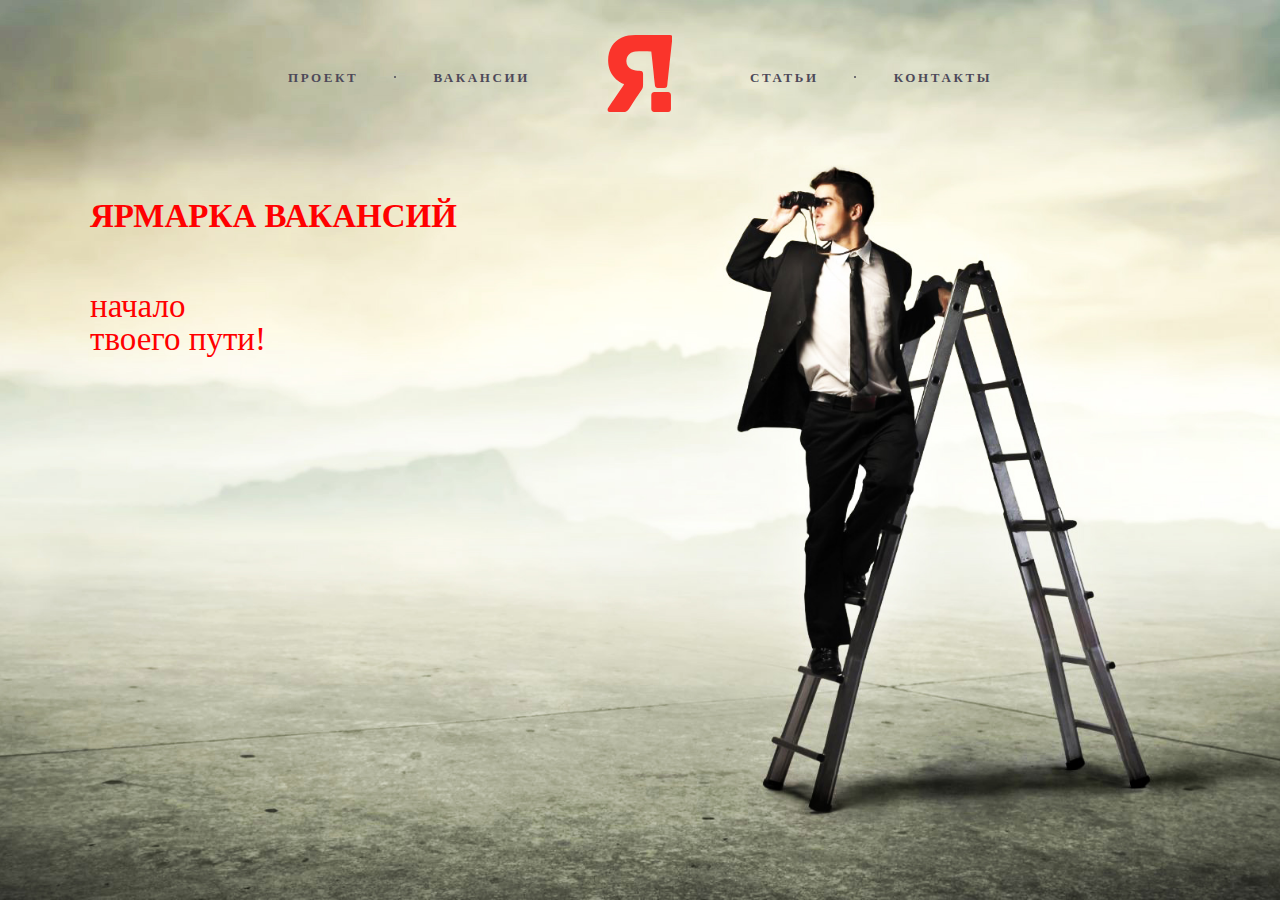
<file: src/index.html>
<!DOCTYPE html>
<html lang="ru" xmlns="http://www.w3.org/1999/html">

<head>
	<!-- Кодировка страницы -->
	<meta charset=" UTF-8">
	<!-- Адаптивность  -->
	<meta name="viewport" content="width=device-width, initial-scale=1.0, maximum-scale=1.0, user-scalable=0">
	<meta http-equiv="X-UA-Compatible" content="ie=edge">
	<meta http-equiv="x-rim-auto-match" content="none">
	<title>ЯРМАРКА ВАКАНСИЙ</title>
	<!-- Подключаем файлы стилей-->
	<link rel="stylesheet" href="./assets/css/style.css" type="text/css">
	<link rel="stylesheet" href="./assets/fonts/fonts.css" type="text/css">
	<link rel="shortcut icon" href="./static/favicon.ico">

</head>

<body>
	<div class="wrapper">
		<main class="page">
			<header class="header">
				<div class="header__row">
					<nav class="header__menu menu">
						<div class="menu__icon icon-menu">
							<span></span>
							<span></span>
							<span></span>
						</div>
						<div class="menu__body">
							<ul class="menu__list">
								<li><a href="" class="menu__link">проект</a></li>
								<li><a href="./index1.html" class="menu__link">вакансии</a></li>
								<li><a href="" class="menu__link">статьи</a></li>
								<li><a href="" class="menu__link">контакты</a></li>
							</ul>
						</div>
					</nav>
					<div class="header__logo"><a href="./index.html"><img src="./assets/img/logo-min.svg" alt=""></a></div>
				</div>
			</header>
			<div class="main-screen">
				<div class="main-screen__bg ibg">
					<div class="main-screen_slogan container">
						<h1>ярмарка вакансий</h1>
						<h2>начало твоего пути!</h2>
					</div>
					<img src="./assets/img/bg_main.jpeg" alt="">
				</div>
			</div>



		</main>



	</div>
	<script src="https://code.jquery.com/jquery-3.3.1.min.js"></script>

	<script src="./js/script.js"></script>

</body>
<html
</file>
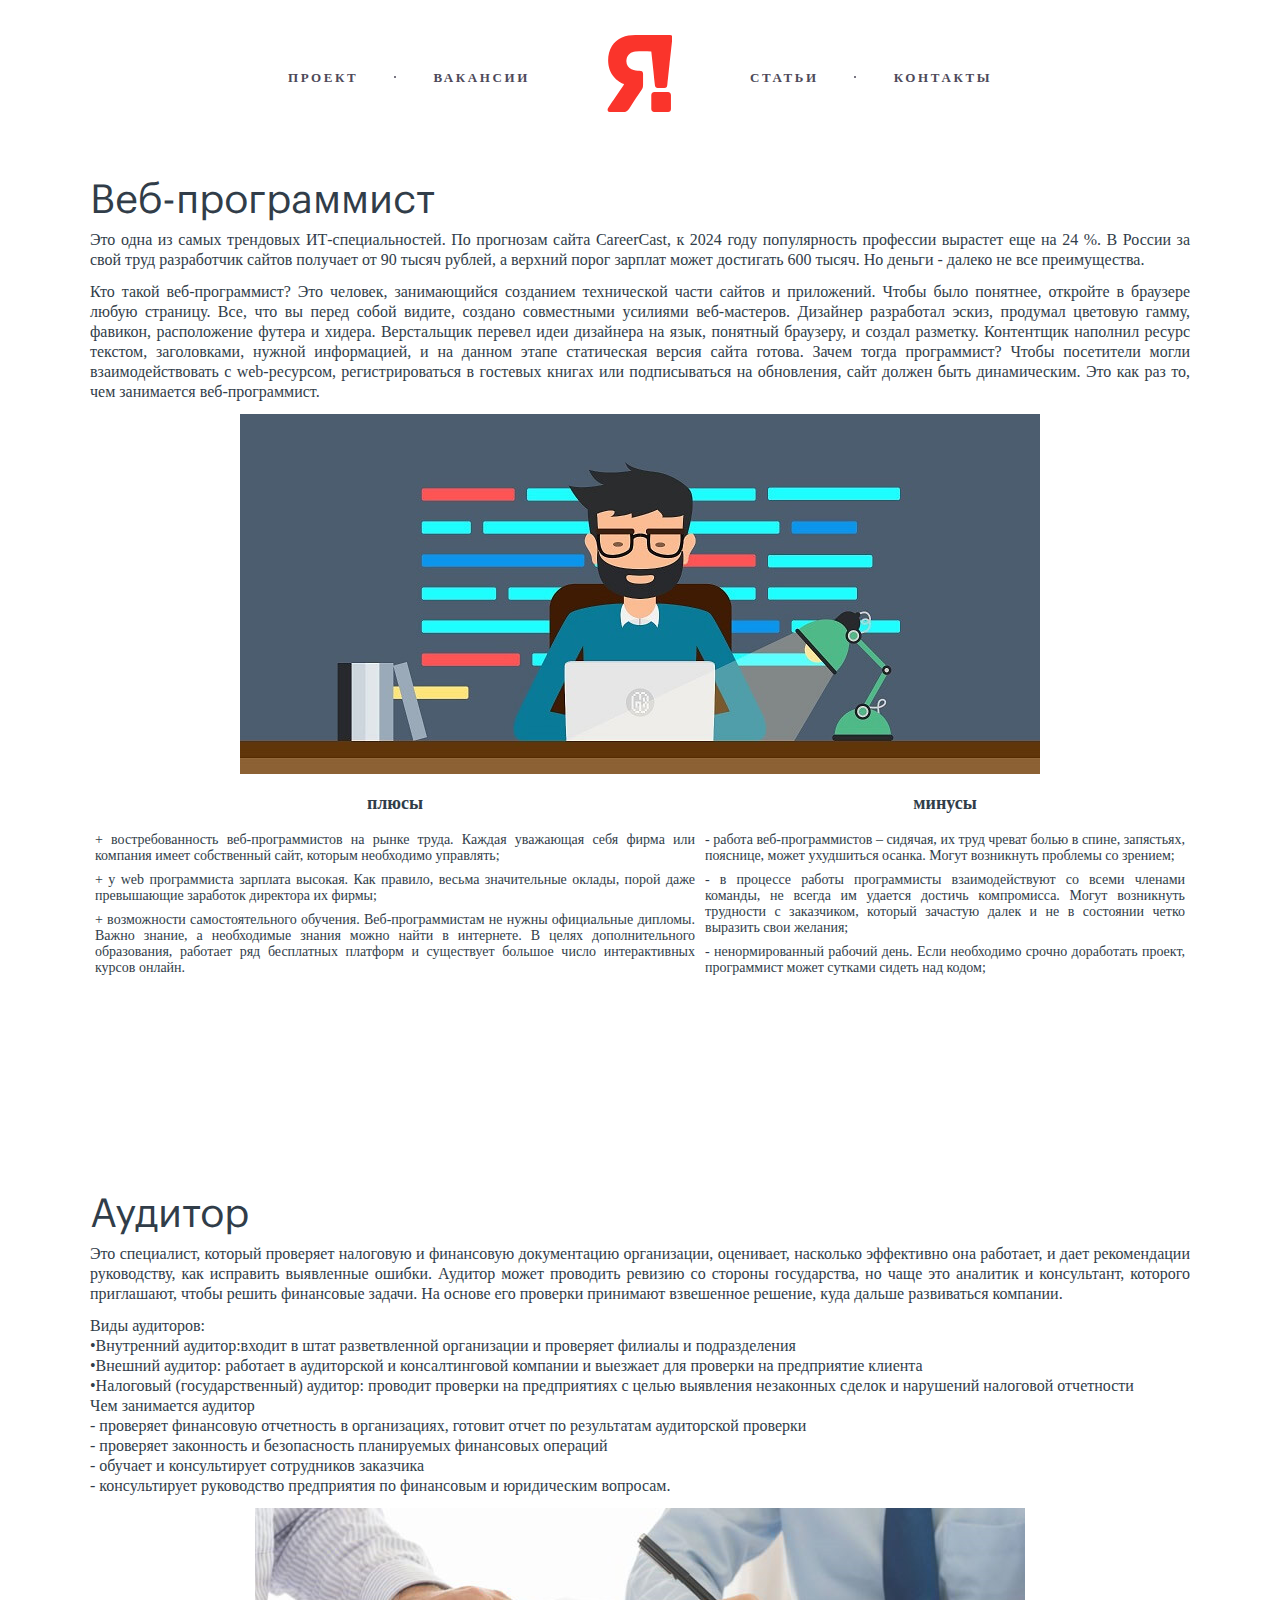
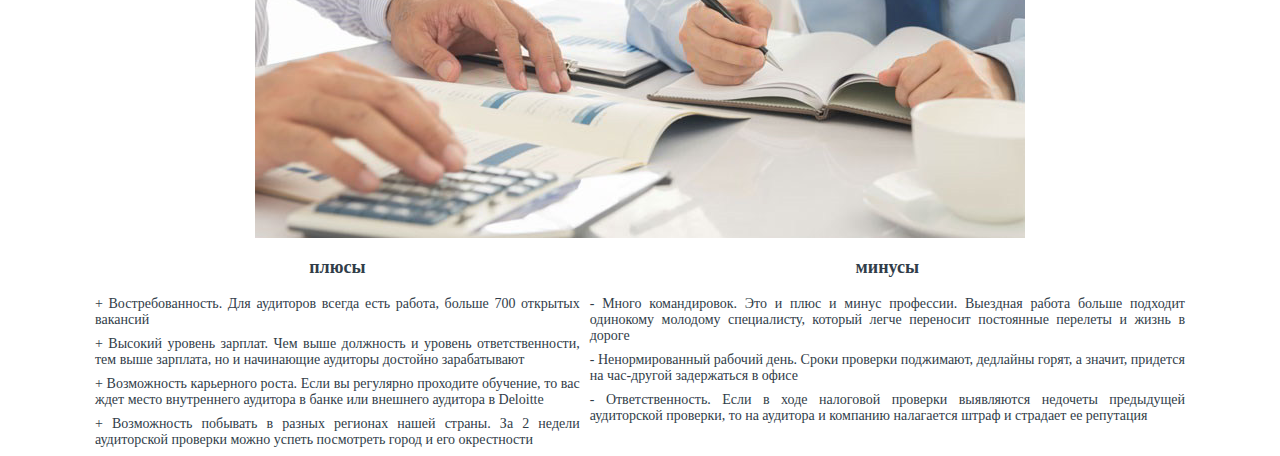
<file: src/index1.html>
<!DOCTYPE html>
<html lang="ru" xmlns="http://www.w3.org/1999/html">

<head>
	<!-- Кодировка страницы -->
	<meta charset=" UTF-8">
	<!-- Адаптивность  -->
	<meta name="viewport" content="width=device-width, initial-scale=1.0, maximum-scale=1.0, user-scalable=0">
	<meta http-equiv="X-UA-Compatible" content="ie=edge">
	<meta http-equiv="x-rim-auto-match" content="none">
	<title>ЯРМАРКА ВАКАНСИЙ</title>
	<!-- Подключаем файлы стилей-->
	<link rel="stylesheet" href="./assets/css/style.css" type="text/css">
	<link rel="stylesheet" href="./assets/fonts/fonts.css" type="text/css">
	<link rel="shortcut icon" href="./static/favicon.ico">

</head>

<body>
	<div class="wrapper">
		<main class="page">
			<header class="header">
				<div class="header__row">
					<nav class="header__menu menu">
						<div class="menu__icon icon-menu">
							<span></span>
							<span></span>
							<span></span>
						</div>
						<div class="menu__body">
							<ul class="menu__list">
								<li><a href="" class="menu__link">проект</a></li>
								<li><a href="" class="menu__link">вакансии</a></li>
								<li><a href="" class="menu__link">статьи</a></li>
								<li><a href="" class="menu__link">контакты</a></li>
							</ul>
						</div>
					</nav>
					<div class="header__logo"><a href="./index.html"><img src="./assets/img/logo-min.svg" alt=""></a>
					</div>
				</div>
			</header>

			<!-- заголовок описание вакансии -->
			<div class="body_title container">
				<a class="body_string">Веб-программист</a>
				<a class="body_string2">Это одна из самых трендовых ИТ-специальностей. По прогнозам сайта CareerCast, к 2024
					году популярность профессии вырастет еще на 24 %. В России за свой труд разработчик сайтов получает от 90
					тысяч рублей, а верхний порог зарплат может достигать 600 тысяч. Но деньги - далеко не все преимущества.
				</a>
				<a class="body_string2">Кто такой веб-программист? Это человек, занимающийся созданием технической части
					сайтов и приложений. Чтобы
					было понятнее, откройте в браузере любую страницу. Все, что
					вы перед собой видите, создано совместными усилиями веб-мастеров. Дизайнер разработал эскиз, продумал
					цветовую гамму, фавикон, расположение футера и хидера. Верстальщик перевел идеи дизайнера на язык,
					понятный браузеру, и создал разметку. Контентщик наполнил ресурс текстом, заголовками, нужной
					информацией, и на данном этапе статическая версия сайта готова. Зачем тогда программист? Чтобы посетители
					могли взаимодействовать с web-ресурсом, регистрироваться в гостевых книгах или подписываться на
					обновления, сайт должен быть динамическим. Это как раз то, чем занимается веб-программист.
				</a>
				<div class="howto_content1">
					<div class="howto_img">
						<img src="./assets/img/programmist2.jpg" alt="" />
					</div>
				</div>
			</div>
			<!-- блок с плюсами, минусами и фото -->
			<div class="howto_body container">
				<div>
					<div class="howto_content">
						<div class="howto_title">
							<p>плюсы</p>
						</div>
						<div class="howto_text">
							<p>+ востребованность веб-программистов на рынке труда. Каждая уважающая себя фирма или компания
								имеет собственный сайт, которым необходимо управлять;</p>
							<p>+ у web программиста зарплата высокая. Как правило, весьма значительные оклады, порой даже
								превышающие заработок директора их фирмы;</p>
							<p>+ возможности самостоятельного обучения. Веб-программистам не нужны официальные дипломы. Важно
								знание, а необходимые знания можно найти в интернете. В целях дополнительного образования,
								работает ряд бесплатных платформ и существует большое число интерактивных курсов онлайн.</p>

						</div>
					</div>
				</div>
				<div>
					<div class="howto_content">
						<div class="howto_title">
							<p>минусы</p>
						</div>
						<div class="howto_text">
							<p>- работа веб-программистов – сидячая, их труд чреват болью в спине, запястьях, пояснице, может
								ухудшиться осанка. Могут возникнуть проблемы со зрением;</p>
							<p>- в процессе работы программисты взаимодействуют со всеми членами команды, не всегда им удается
								достичь компромисса. Могут возникнуть трудности с заказчиком, который зачастую далек и не в
								состоянии четко выразить свои желания;</p>
							<p>- ненормированный рабочий день. Если необходимо срочно доработать проект, программист может
								сутками
								сидеть над кодом;</p>

						</div>
					</div>
				</div>
			</div>

			<div class="body_title container">
				<a class="body_string">Аудитор</a>
				<a class="body_string2">Это специалист, который проверяет налоговую и финансовую документацию организации, оценивает, насколько эффективно она работает, и дает рекомендации руководству, как исправить выявленные ошибки. Аудитор может проводить ревизию со стороны государства, но чаще это аналитик и консультант, которого приглашают, чтобы решить финансовые задачи. На основе его проверки принимают взвешенное решение, куда дальше развиваться компании.
				</a>
				<a class="body_string2">
					<p>Виды аудиторов:</p>
					<p>•Внутренний аудитор:входит в штат разветвленной организации и проверяет филиалы и подразделения
					<p>•Внешний аудитор: работает в аудиторской и консалтинговой компании и выезжает для проверки на предприятие клиента</p>
					<p>•Налоговый (государственный) аудитор: проводит проверки на предприятиях с целью выявления незаконных сделок и нарушений налоговой отчетности</p>
					<p>Чем занимается аудитор</p>
					<p>  - проверяет финансовую отчетность в организациях, готовит отчет по результатам аудиторской проверки</p>
					<p>  - проверяет законность и безопасность планируемых финансовых операций</p>
					<p>  - обучает и консультирует сотрудников заказчика
					<p>  - консультирует руководство предприятия по финансовым и юридическим вопросам.</p>
				</a>
				<div class="howto_content1">
					<div class="howto_img">
						<img src="./assets/img/auditor.jpg" alt="" />
					</div>
				</div>
			</div>
			<!-- блок с плюсами, минусами и фото -->
			<div class="howto_body container">
				<div>
					<div class="howto_content">
						<div class="howto_title">
							<p>плюсы</p>
						</div>
						<div class="howto_text">
							<p>+ Востребованность. Для аудиторов всегда есть работа, больше 700 открытых вакансий</p>
							<p>+ Высокий уровень зарплат. Чем выше должность и уровень ответственности, тем выше зарплата, но и начинающие аудиторы достойно зарабатывают</p>
							<p>+ Возможность карьерного роста. Если вы регулярно проходите обучение, то вас ждет место внутреннего аудитора в банке или внешнего аудитора в Deloitte</p>
							<p>+ Возможность побывать в разных регионах нашей страны. За 2 недели аудиторской проверки можно успеть посмотреть город и его окрестности</p>

						</div>
					</div>
				</div>
				<div>
					<div class="howto_content">
						<div class="howto_title">
							<p>минусы</p>
						</div>
						<div class="howto_text">
							<p>- Много командировок. Это и плюс и минус профессии. Выездная работа больше подходит одинокому молодому специалисту, который легче переносит постоянные перелеты и жизнь в дороге</p>
							<p>- Ненормированный рабочий день. Сроки проверки поджимают, дедлайны горят, а значит, придется на час-другой задержаться в офисе</p>
							<p>- Ответственность. Если в ходе налоговой проверки выявляются недочеты предыдущей аудиторской проверки, то на аудитора и компанию налагается штраф и страдает ее репутация</p>

						</div>
					</div>
				</div>
			</div>


		</main>



	</div>
	<script src="https://code.jquery.com/jquery-3.3.1.min.js"></script>
	<script src="./js/script.js"></script>

</body>
<html
</file>
<file: src/assets/css/style.css>
@charset "UTF-8";
html, body, div, span, applet, object, iframe,
h1, h2, h3, h4, h5, h6, p, blockquote, pre,
a, abbr, acronym, address, big, cite, code,
del, dfn, em, img, ins, kbd, q, s, samp,
small, strike, strong, sub, sup, tt, var,
b, u, i, center,
dl, dt, dd, ol, ul, li,
fieldset, form, label, legend,
table, caption, tbody, tfoot, thead, tr, th, td,
article, aside, canvas, details, embed,
figure, figcaption, footer, header, hgroup,
menu, nav, output, ruby, section, summary,
time, mark, audio, video {
  margin: 0;
  padding: 0;
  font-size: 100%;
  vertical-align: baseline;
}

a {
  text-decoration: none;
}

a:active, a:hover {
  outline: 0;
}

ul, li {
  list-style-type: none;
  margin: 0;
  padding: 0;
}

h1, h2, h3, h4, h5, h6 {
  font-size: 100%;
  font-weight: normal;
}

html {
  -webkit-box-sizing: border-box;
          box-sizing: border-box;
}

*, *:before, *:after {
  -webkit-box-sizing: border-box;
          box-sizing: border-box;
}

:focus {
  outline: 0;
}

img, audio, video {
  max-width: 100%;
  height: auto;
}

audio, canvas, iframe, video, img, svg {
  vertical-align: middle;
}

iframe {
  border: 0;
}

textarea {
  resize: none;
  /*remove the resize handle on the bottom right*/
  overflow: auto;
  vertical-align: top;
  box-shadow: none;
  -webkit-box-shadow: none;
  -moz-box-shadow: none;
}

input, textarea, select, button {
  outline: none;
  border: none;
  font-size: 100%;
  margin: 0;
}

button, input {
  line-height: normal;
}

table {
  border-collapse: collapse;
  border-spacing: 0;
}

td, th {
  padding: 0;
  text-align: left;
}

* {
  padding: 0;
  margin: 0;
  border: 0;
}

*,
*:before,
*:after {
  -webkit-box-sizing: border-box;
  box-sizing: border-box;
}

:focus,
:active {
  outline: none;
}

a:focus,
a:active {
  outline: none;
}

nav,
footer,
header,
aside {
  display: block;
}

html,
body {
  height: 100%;
  width: 100%;
  font-size: 100%;
  line-height: 1;
  font-size: 14px;
  -ms-text-size-adjust: 100%;
  -moz-text-size-adjust: 100%;
  -webkit-text-size-adjust: 100%;
}

input,
button,
textarea {
  font-family: inherit;
}

input::-ms-clear {
  display: none;
}

button {
  cursor: pointer;
}

button::-moz-focus-inner {
  padding: 0;
  border: 0;
}

a,
a:visited {
  text-decoration: none;
}

a:hover {
  text-decoration: none;
}

ul li {
  list-style: none;
}

img {
  vertical-align: top;
}

h1,
h2,
h3,
h4,
h5,
h6 {
  font-size: inherit;
  font-weight: inherit;
}

html {
  font-family: Geometria;
  font-style: normal;
  font-size: 14px;
  font-weight: normal;
}

.wrapper {
  width: 100%;
  min-height: 100%;
  overflow: hidden;
}

.header {
  position: absolute;
  width: 100%;
  z-index: 50;
  left: 0;
  top: 35px;
}

.header__row {
  display: -webkit-box;
  display: -ms-flexbox;
  display: -webkit-flex;
  display: flex;
  font-size: 0;
  -webkit-box-pack: center;
  -webkit-justify-content: center;
      -ms-flex-pack: center;
          justify-content: center;
  -webkit-box-align: center;
  -webkit-align-items: center;
      -ms-flex-align: center;
          align-items: center;
  height: 85px;
}

.header__logo {
  position: absolute;
  height: 80px;
  left: 50%;
  top: 0;
  z-index: 2;
  transform: translate3d(-50%, 0px, 0px);
  -webkit-transform: translate3d(-50%, 0px, 0px);
  -ms-transform: translate3d(-50%, 0px, 0px);
  -o-transform: translate3d(-50%, 0px, 0px);
  -moz-transform: translate3d(-50%, 0px, 0px);
}

@media (max-width: 767px) {
  .header {
    top: 30px;
  }
}

.menu__list {
  display: -webkit-box;
  display: -ms-flexbox;
  display: -webkit-flex;
  display: flex;
  font-size: 0;
}

.menu__list li {
  position: relative;
  padding: 0px 37.5px;
}

.menu__list li:nth-child(2) {
  padding: 0px 110px 0px 37.5px;
}

.menu__list li:nth-child(3) {
  padding: 0px 37.5px 0px 110px;
}

.menu__list li:after {
  content: "";
  width: 2px;
  height: 2px;
  background-color: #4d4959;
  -webkit-border-radius: 50%;
          border-radius: 50%;
  position: absolute;
  right: 0;
  top: 50%;
  margin: -1.5px 0px 0px 0px;
}

.menu__list li:nth-child(2):after, .menu__list li:last-child:after {
  display: none;
}

.menu__link {
  color: #4d4959;
  font-size: 13px;
  font-weight: 700;
  text-transform: uppercase;
  letter-spacing: 2.6px;
}

@media (max-width: 767px) {
  .menu__body {
    position: fixed;
    width: 100%;
    height: 100%;
    top: 0;
    left: 0;
    overflow: auto;
    background-color: #4d4959;
    padding: 150px 0px 20px 0px;
    transform: translate3d(0px, -100%, 0px);
    -webkit-transform: translate3d(0px, -100%, 0px);
    -ms-transform: translate3d(0px, -100%, 0px);
    -o-transform: translate3d(0px, -100%, 0px);
    -moz-transform: translate3d(0px, -100%, 0px);
    -webkit-transition: all 0.3s ease 0s;
    -o-transition: all 0.3s ease 0s;
    transition: all 0.3s ease 0s;
  }
  .menu__body.active {
    transform: translate3d(0px, 0px, 0px);
    -webkit-transform: translate3d(0px, 0px, 0px);
    -ms-transform: translate3d(0px, 0px, 0px);
    -o-transform: translate3d(0px, 0px, 0px);
    -moz-transform: translate3d(0px, 0px, 0px);
  }
  .menu__list {
    -webkit-box-orient: vertical;
    -webkit-box-direction: normal;
    -webkit-flex-direction: column;
        -ms-flex-direction: column;
            flex-direction: column;
    -webkit-box-pack: center;
    -webkit-justify-content: center;
        -ms-flex-pack: center;
            justify-content: center;
    -webkit-box-align: center;
    -webkit-align-items: center;
        -ms-flex-align: center;
            align-items: center;
  }
  .menu__list li {
    padding: 0 0 45px 0;
  }
  .menu__list li:nth-child(2), .menu__list li:nth-child(3) {
    padding: 0 0 45px 0;
  }
  .menu__list li:nth-child(2):after, .menu__list li:nth-child(3):after {
    display: block;
  }
  .menu__list li:last-child {
    padding: 0;
  }
  .menu__list li:after {
    width: 4px;
    height: 4px;
    background-color: #fff;
    right: 50%;
    top: 40px;
    margin: 0px -2px 0px 0px;
  }
  .menu__link {
    color: #fff;
    font-size: 20px;
  }
}

@media (max-width: 767px) {
  .icon-menu {
    display: block;
    position: absolute;
    top: 33px;
    right: 15px;
    width: 30px;
    height: 18px;
    cursor: pointer;
    z-index: 5;
  }
  .icon-menu span {
    -webkit-transition: all 0.3s ease 0s;
    -o-transition: all 0.3s ease 0s;
    transition: all 0.3s ease 0s;
    top: 8px;
    left: 0px;
    position: absolute;
    width: 100%;
    height: 2px;
    background-color: #4d4959;
  }
  .icon-menu span:first-child {
    top: 0px;
  }
  .icon-menu span:last-child {
    top: auto;
    bottom: 0px;
  }
  .icon-menu.active span {
    -ms-transform: scale(0);
    -webkit-transform: scale(0);
    transform: scale(0);
    background-color: #fff;
  }
  .icon-menu.active span:first-child {
    -ms-transform: rotate(-45deg);
    -webkit-transform: rotate(-45deg);
    transform: rotate(-45deg);
    top: 8px;
  }
  .icon-menu.active span:last-child {
    -ms-transform: rotate(45deg);
    -webkit-transform: rotate(45deg);
    transform: rotate(45deg);
    bottom: 8px;
  }
}

.wrapper {
  overflow: hidden;
  min-height: 100%;
}

.container {
  max-width: 1130px;
  padding: 0px 15px;
  margin: 0px auto;
}

@media (max-width: 1030px) {
  .container {
    padding: 0px 65px;
  }
}

@media (max-width: 770px) {
  .container {
    padding: 0px 30px;
  }
}

@media (max-width: 500px) {
  .container {
    padding: 0px 15px;
  }
}

.ibg {
  background-repeat: no-repeat;
  -webkit-background-size: cover;
          background-size: cover;
  background-position: center;
}

.ibg img {
  display: none;
}

.page {
  position: absolute;
  width: 100%;
  height: 100%;
  top: 0;
  left: 0;
  display: -webkit-box;
  display: -ms-flexbox;
  display: -webkit-flex;
  display: flex;
  font-size: 0;
  -webkit-box-orient: vertical;
  -webkit-box-direction: normal;
  -webkit-flex-direction: column;
      -ms-flex-direction: column;
          flex-direction: column;
}

.main-screen {
  -webkit-box-flex: 1;
  -webkit-flex: 1 0 100%;
      -ms-flex: 1 0 100%;
          flex: 1 0 100%;
  position: relative;
}

.main-screen_slogan {
  display: block;
  -webkit-box-orient: vertical;
  -webkit-box-direction: normal;
  -webkit-flex-direction: column;
      -ms-flex-direction: column;
          flex-direction: column;
}

.main-screen_slogan > h1 {
  position: absolute;
  font-size: 33px;
  font-weight: 700;
  color: red;
  text-transform: uppercase;
  margin-top: 200px;
}

.main-screen_slogan > h2 {
  position: absolute;
  margin-top: 290px;
  max-width: 180px;
  font-size: 33px;
  font-weight: 500;
  color: red;
}

.main-screen__bg {
  width: 100%;
  height: 100%;
  top: 0;
  left: 0;
  z-index: 0;
}

/*========== заголовок описание вакансии=======*/
.body_title {
  display: -webkit-box;
  display: -webkit-flex;
  display: -ms-flexbox;
  display: flex;
  -webkit-box-orient: vertical;
  -webkit-box-direction: normal;
  -webkit-flex-direction: column;
      -ms-flex-direction: column;
          flex-direction: column;
  margin-top: 190px;
}

@media (max-width: 500px) {
  .body_title {
    margin-top: 150px;
  }
}

.body_string {
  font-family: Graphik;
  font-style: normal;
  font-weight: 300;
  font-size: 40px;
  line-height: 20px;
  color: #313d49;
  margin-bottom: 20px;
  text-align: justify;
}

@media (max-width: 500px) {
  .body_string {
    font-size: 25px;
    line-height: 31px;
  }
}

.body_string2 {
  font-weight: 300;
  font-size: 16px;
  line-height: 20px;
  color: #313d49;
  margin-bottom: 12px;
  text-align: justify;
}

@media (max-width: 500px) {
  .body_string2 {
    font-size: 12px;
    line-height: 14px;
  }
}

/*=======блок с порядком действий и фото======*/
.howto_body {
  display: -webkit-box;
  display: -webkit-flex;
  display: -ms-flexbox;
  display: flex;
  -webkit-box-orient: horizontal;
  -webkit-box-direction: normal;
  -webkit-flex-direction: row;
      -ms-flex-direction: row;
          flex-direction: row;
  -webkit-box-pack: justify;
  -webkit-justify-content: space-between;
      -ms-flex-pack: justify;
          justify-content: space-between;
  margin-bottom: 30px;
}

.howto_content {
  display: -webkit-box;
  display: -webkit-flex;
  display: -ms-flexbox;
  display: flex;
  -webkit-box-orient: vertical;
  -webkit-box-direction: normal;
  -webkit-flex-direction: column;
      -ms-flex-direction: column;
          flex-direction: column;
  -webkit-box-flex: 0;
  -webkit-flex: 0 0 50%;
      -ms-flex: 0 0 50%;
          flex: 0 0 50%;
}

.howto_content1 {
  display: -webkit-box;
  display: -webkit-flex;
  display: -ms-flexbox;
  display: flex;
  -webkit-box-flex: 1;
  -webkit-flex: 1 1 auto;
      -ms-flex: 1 1 auto;
          flex: 1 1 auto;
  margin: auto;
}

.howto_img > img {
  -webkit-align-self: center;
      -ms-flex-item-align: center;
              -ms-grid-row-align: center;
          align-self: center;
}

.howto_title > p {
  font-size: 18px;
  font-weight: 700;
  color: #313d49;
  text-align: center;
  margin-top: 20px;
}

.howto_text {
  font-size: 14px;
  line-height: 16px;
  color: #313d49;
  padding: 0px 5px 0px 5px;
  margin-top: 20px;
  text-align: justify;
}

.howto_text > p {
  margin-bottom: 8px;
}

@media (max-width: 500px) {
  .howto_text {
    font-size: 12px;
    line-height: 14px;
  }
}
</file>
<file: src/assets/fonts/fonts.css>
/*ШРИФТЫ*/
/** Generated by FG **/
@font-face {
	font-family: Graphik;
	src: url(Graphik-Regular-Web.eot);
	src: local(Graphik), url(Graphik-Regular-Web.woff) format("woff"),
		url(Graphik-Regular-Web.ttf) format("truetype"), url(Graphik-Regular-Web.svg) format("svg");
	font-weight: normal;
	font-style: normal;
}
@font-face {
	font-family: Graphik;
	src: url(Graphik-RegularItalic-Web.eot);
	src: local(Graphik), url(Graphik-RegularItalic-Web.woff) format("woff"),
		url(Graphik-RegularItalic-Web.ttf) format("truetype"),
		url(Graphik-RegularItalic-Web.svg) format("svg");
	font-weight: normal;
	font-style: italic;
}
@font-face {
	font-family: Graphik;
	src: url(Graphik-Medium-Web.eot);
	src: local(Graphik), url(Graphik-Medium-Web.woff) format("woff"),
		url(Graphik-Medium-Web.ttf) format("truetype"), url(Graphik-Medium-Web.svg) format("svg");
	font-weight: 500;
	font-style: medium;
}
@font-face {
	font-family: Graphik;
	src: url(Graphik-Bold-Web.eot);
	src: local(Graphik), url(Graphik-Bold-Web.woff) format("woff"),
		url(Graphik-Bold-Web.ttf) format("truetype"), url(Graphik-Bold-Web.svg) format("svg");
	font-weight: 700;
	font-style: bold;
}
@font-face {
	font-family: Graphik;
	src: url(Graphik-Black-Web.eot);
	src: local(Graphik), url(Graphik-Black-Web.woff) format("woff"),
		url(Graphik-Black-Web.ttf) format("truetype"), url(Graphik-Black-Web.svg) format("svg");
	font-weight: 900;
	font-style: Black;
}
</file>
